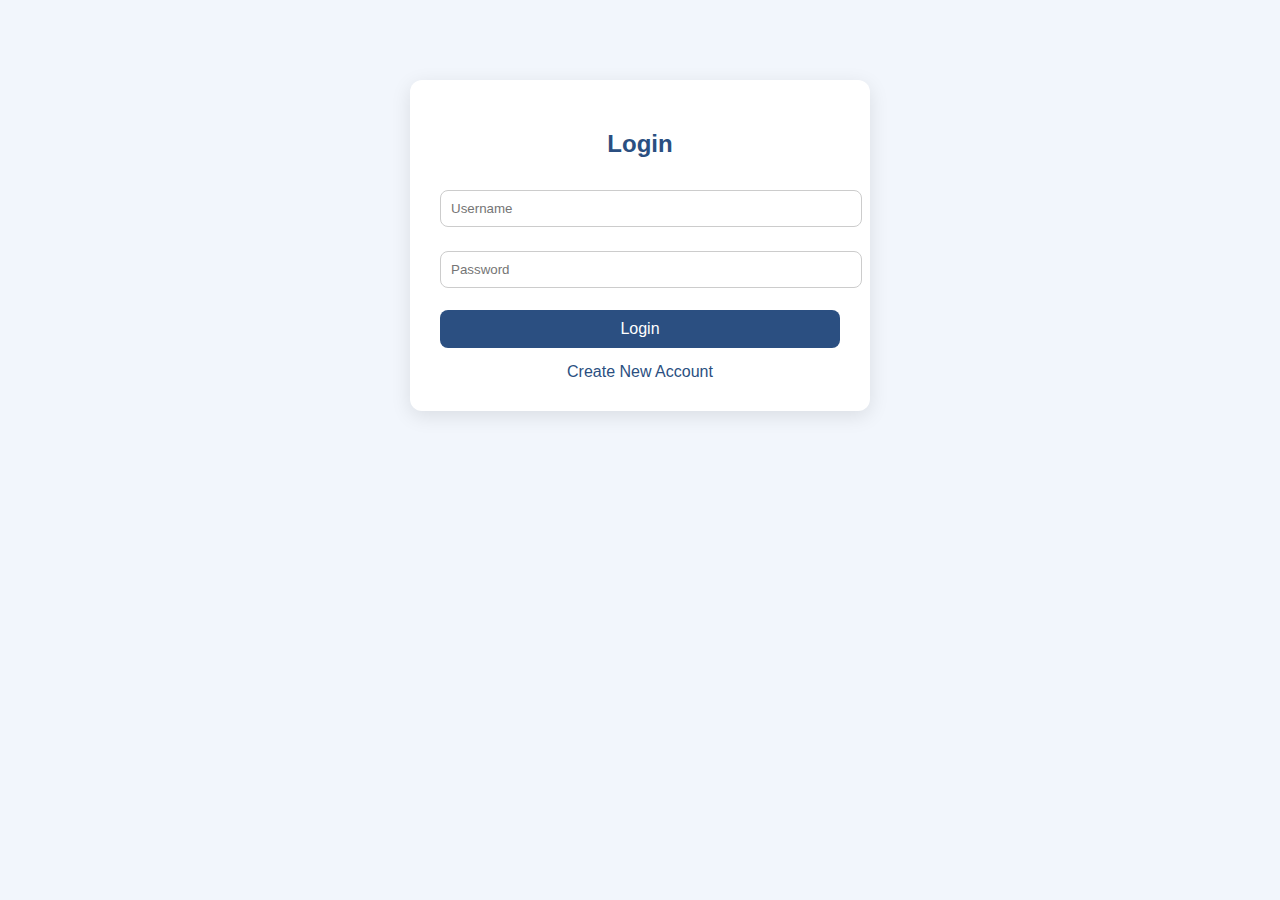
<file: index.html>
<!DOCTYPE html>
<html>
<head>
    <title>Login - Task Manager</title>
    <link rel="stylesheet" href="style.css">
</head>
<body>
<div class="container">
    <h2>Login</h2>
    <form action="LoginServlet" method="post">
        <input type="text" name="username" placeholder="Username" required>
        <input type="password" name="password" placeholder="Password" required>
        <button type="submit">Login</button>
    </form>
    <a href="register.html">Create New Account</a>
</div>
</body>
</html>
</file>
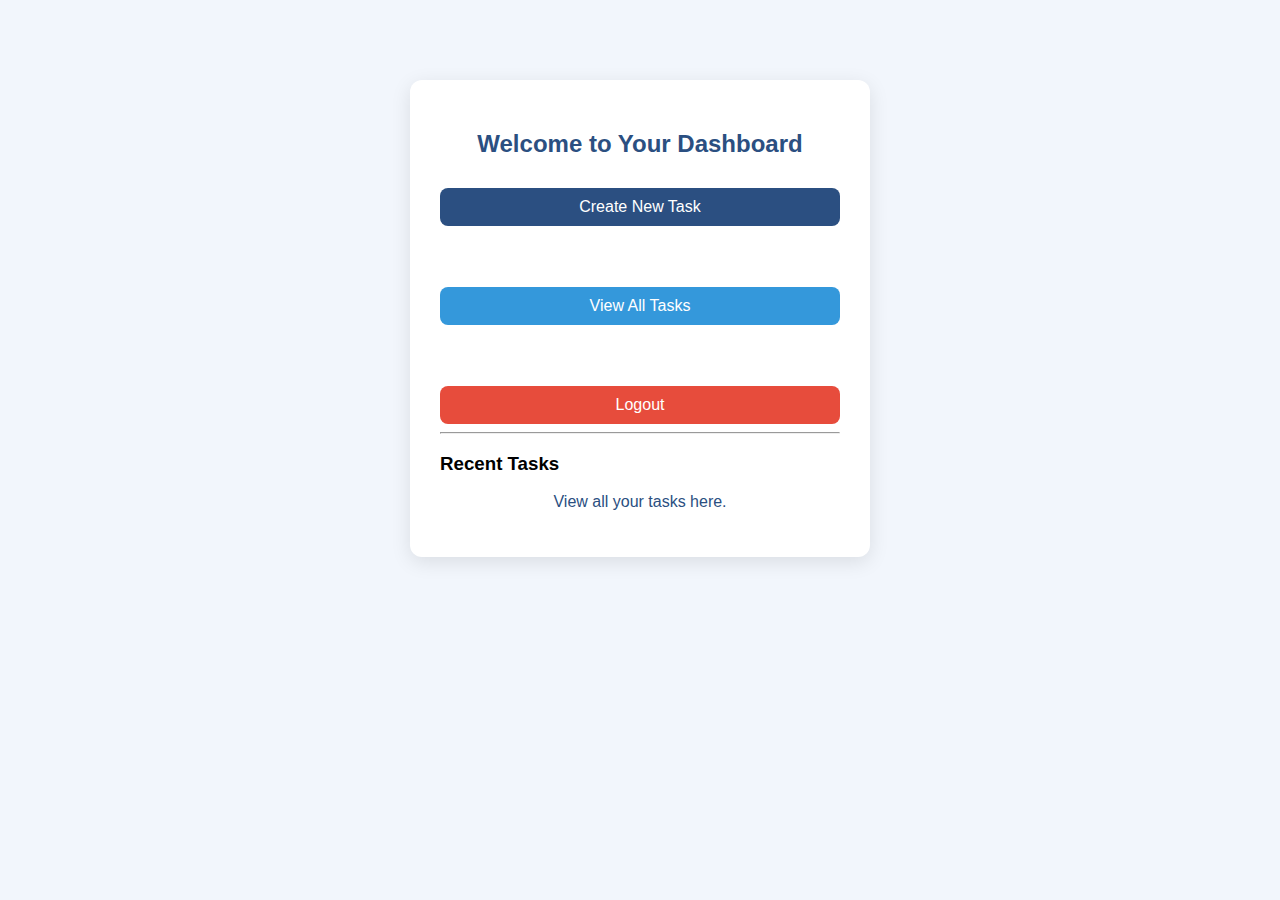
<file: dashboard.html>
<!DOCTYPE html>
<html>
<head>
    <title>Dashboard - Task Manager</title>
    <link rel="stylesheet" href="style.css">
</head>
<body>
<div class="container">
    <h2>Welcome to Your Dashboard</h2>

    <div style="text-align: center;">
        <a href="task_form.html">
            <button>Create New Task</button>
        </a>
        <br><br>
        <a href="listTasks">
            <button style="background-color: #3498db; color: white;">View All Tasks</button>
        </a>
        <br><br>
        <a href="index.html">
            <button style="background-color: #e74c3c;">Logout</button>
        </a>
    </div>

    <hr>
    <h3>Recent Tasks</h3>
    <p><a href="listTasks">View all your tasks here.</a></p>
    </div>
</body>
</html>
</file>
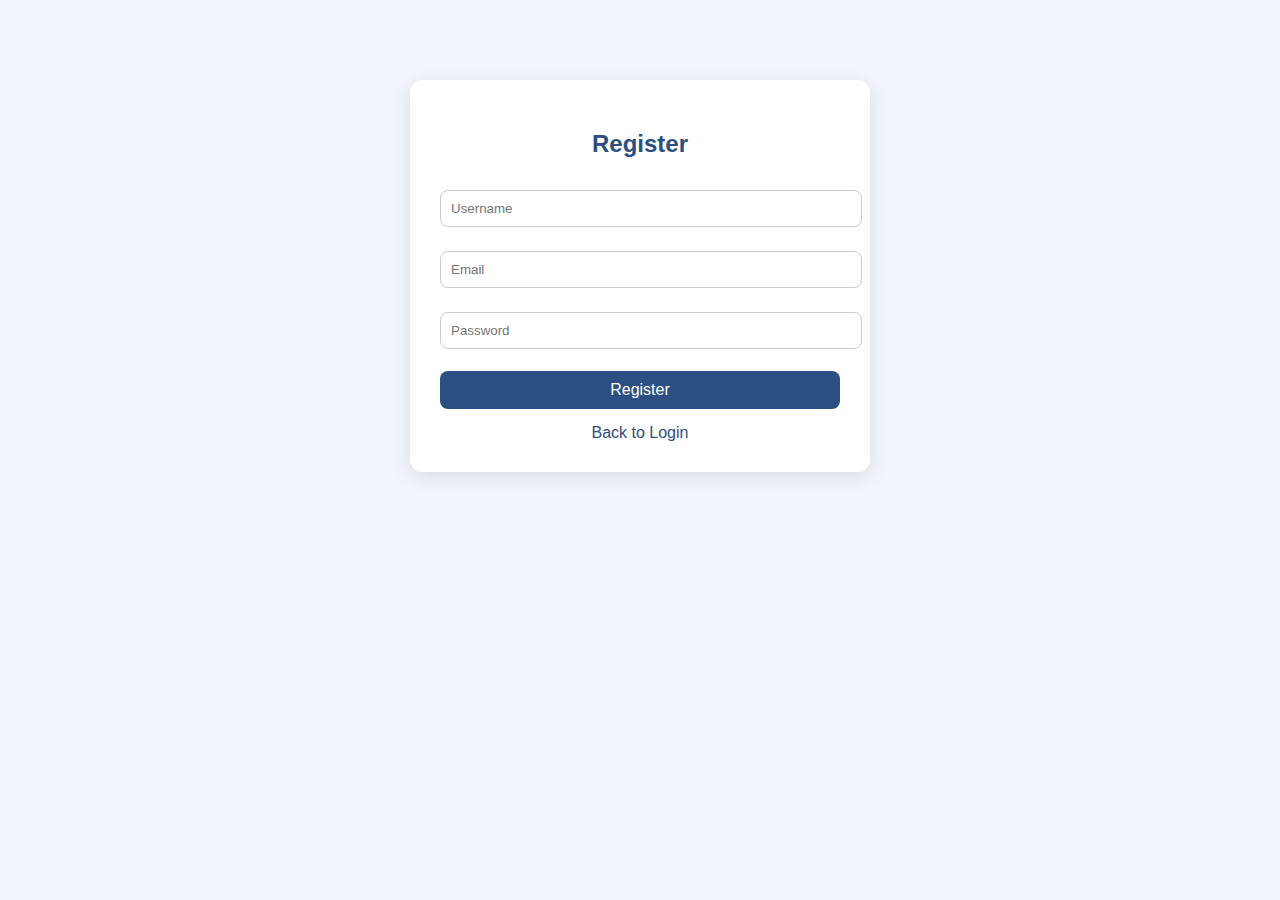
<file: register.html>
<!DOCTYPE html>
<html>
<head>
    <title>Register - Task Manager</title>
    <link rel="stylesheet" href="style.css">
</head>
<body>
<div class="container">
    <h2>Register</h2>
    <form action="RegisterServlet" method="post">
        <input type="text" name="username" placeholder="Username" required>
        <input type="email" name="email" placeholder="Email" required>
        <input type="password" name="password" placeholder="Password" required>
        <button type="submit">Register</button>
    </form>
    <a href="index.html">Back to Login</a>
</div>
</body>
</html>
</file>
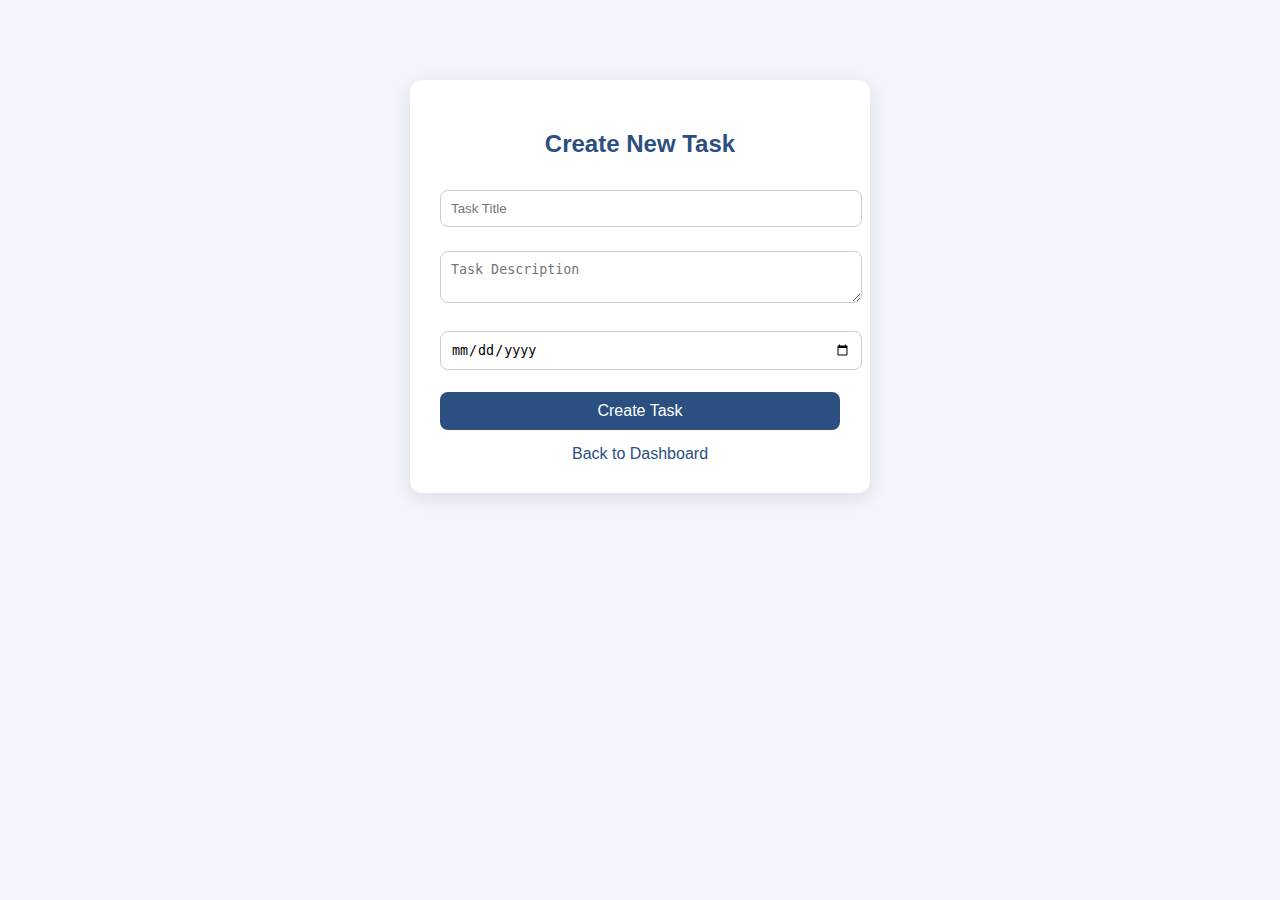
<file: task_form.html>
<!DOCTYPE html>
<html>
<head>
    <title>Create Task</title>
    <link rel="stylesheet" href="style.css">
</head>
<body>
<div class="container">
    <h2>Create New Task</h2>
    <form action="TaskServlet" method="post">
        <input type="text" name="title" placeholder="Task Title" required>
        <textarea name="description" placeholder="Task Description"></textarea>
        <input type="date" name="due_date" required>
        <button type="submit">Create Task</button>
    </form>
    <a href="dashboard.html">Back to Dashboard</a>
</div>
</body>
</html>
</file>
<file: style.css>
body {
    font-family: Arial, sans-serif;
    background-color: #f2f6fc;
    margin: 0;
    padding: 0;
}

.container {
    max-width: 400px;
    margin: 80px auto;
    background: white;
    padding: 30px;
    border-radius: 12px;
    box-shadow: 0 5px 20px rgba(0,0,0,0.1);
}

h2 {
    text-align: center;
    color: #2b4f81;
}

form input[type="text"],
form input[type="email"],
form input[type="password"],
form input[type="date"],
form textarea {
    width: 100%;
    padding: 10px;
    margin: 12px 0;
    border: 1px solid #ccc;
    border-radius: 8px;
}

button {
    width: 100%;
    background-color: #2b4f81;
    color: white;
    padding: 10px;
    border: none;
    border-radius: 8px;
    cursor: pointer;
    font-size: 16px;
    margin-top: 10px;
}

button:hover {
    background-color: #1f3961;
}

a {
    display: block;
    text-align: center;
    margin-top: 15px;
    color: #2b4f81;
    text-decoration: none;
}

a:hover {
    text-decoration: underline;
}
</file>
